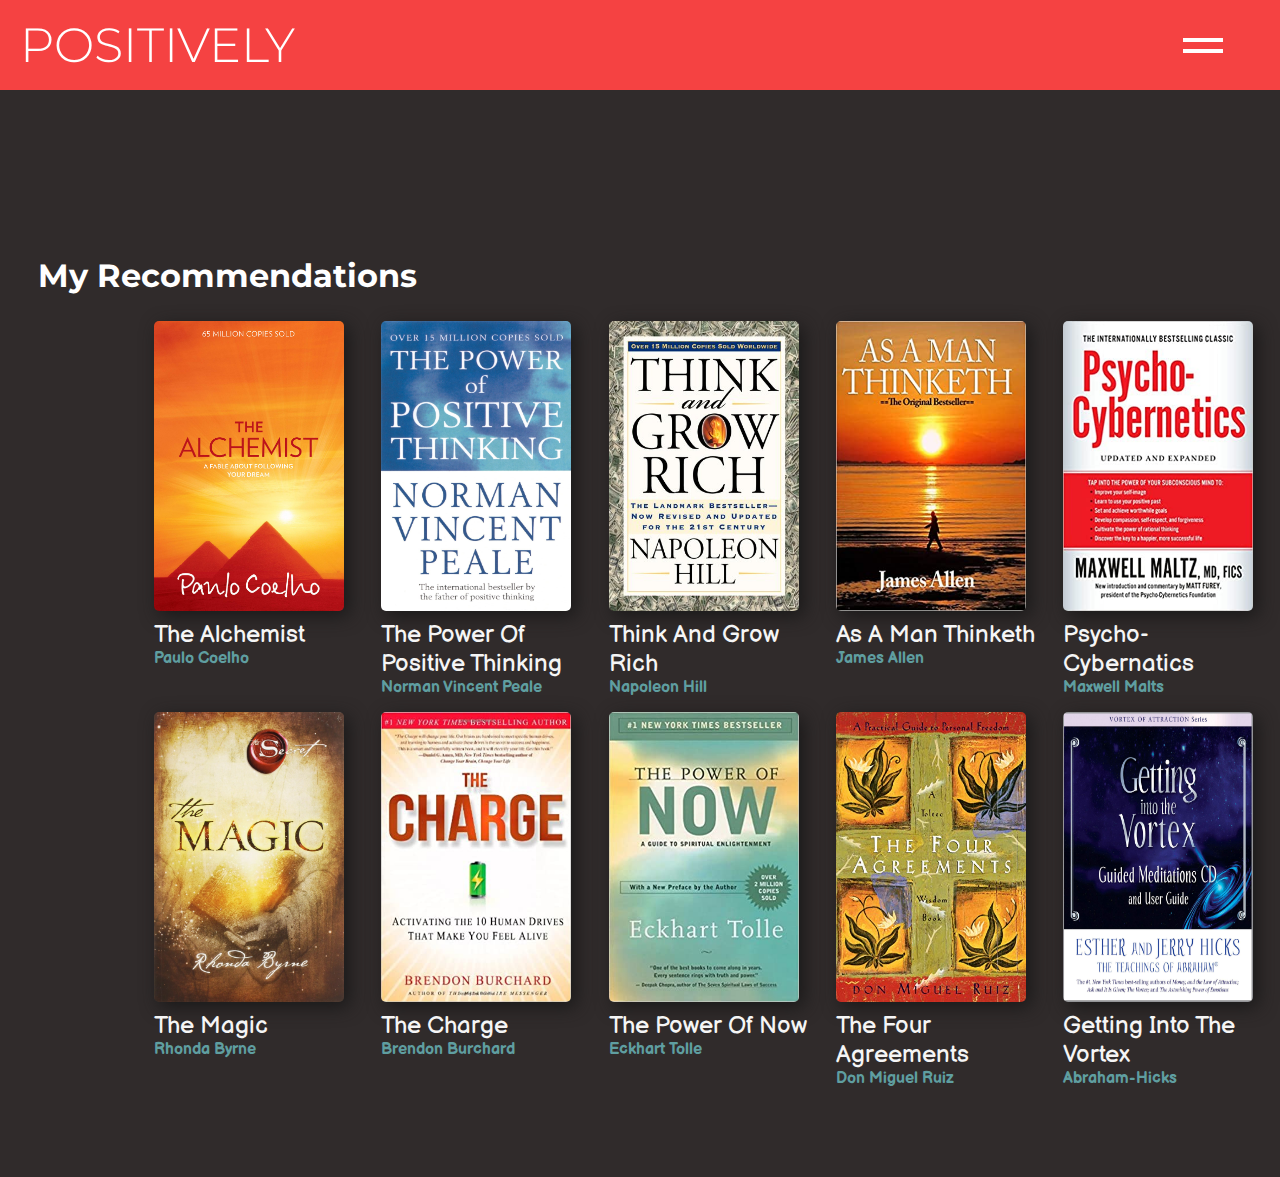
<file: HappyNews Source/books.html>
<!DOCTYPE html>
<html lang="en">
<head>
    <meta charset="UTF-8">
    <meta name="viewport" content="width=device-width, initial-scale=1.0">
    <link rel="stylesheet" href="style.css">
    <link rel="stylesheet" href="style-books.css">
    <link href="https://fonts.googleapis.com/css2?family=Montserrat:wght@300;400;500;700&display=swap" rel="stylesheet">
    <link href="https://fonts.googleapis.com/css2?family=Indie+Flower&display=swap" rel="stylesheet">
    <script src="https://ajax.googleapis.com/ajax/libs/jquery/3.5.1/jquery.min.js"></script>
    <script src="script.js"></script>
    <link href="https://fonts.googleapis.com/css2?family=Balsamiq+Sans&display=swap" rel="stylesheet">
    <title>POSITIVELY</title>
</head>
<body>
    <div class="navbar">
        <div class="logo">
            <p><a href="index.html">POSITIVELY</a></p>
        </div>
        <div class="hamburger">
            <div class="line-1"></div>
            <div class="line-2"></div>
        </div>
        <div class="hamburger-menu">
            <ul class="nav-links">
                <li><a href="index.html">Home</a></li>
                <li><a href="news.html">News</a></li>
                <li><a href="movies.html">Movies</a></li>
                <li><a href="contact.html">Contact ME</a></li>
            </ul>
        </div>
    </div>
    <div class="main-section-books">
        <h2>My Recommendations</h2>
        <div class="books-section">
            <ul class="books-list">
                <li><a href="https://www.amazon.in/gp/product/8172234988/ref=as_li_tl?ie=UTF8&camp=3638&creative=24630&creativeASIN=8172234988&linkCode=as2&tag=positively-21&linkId=f62909f4ebc0b1d2df26c237dc2eecbc">
                    <img src="book.jpg" alt="book1"> 
                    <p>The Alchemist</p>
                    <h4>Paulo Coelho</h4></a>
                </li>
                <li><a href="https://www.amazon.in/gp/product/0091906385/ref=as_li_tl?ie=UTF8&camp=3638&creative=24630&creativeASIN=0091906385&linkCode=as2&tag=positively-21&linkId=d36d36b02b47926181735a3623acd1bb">
                    <img src="book2.jpg" alt="book1"> 
                    <p>The Power Of Positive Thinking</p>
                    <h4>Norman Vincent Peale</h4></a>
                </li>
                <li><a href="https://www.amazon.in/gp/product/193787950X/ref=as_li_tl?ie=UTF8&camp=3638&creative=24630&creativeASIN=193787950X&linkCode=as2&tag=positively-21&linkId=2f7e9042f42575da88250b52b6992c0c">
                    <img src="book3.jpg" alt="book1"> 
                    <p>Think And Grow Rich</p>
                    <h4>Napoleon Hill</h4></a>
                </li>
                <li><a href="https://www.amazon.in/gp/product/B07NH9J1PP/ref=as_li_tl?ie=UTF8&camp=3638&creative=24630&creativeASIN=B07NH9J1PP&linkCode=as2&tag=positively-21&linkId=b2a5bb8a251991338961866d29d35fba">
                    <img src="book4.jpg" alt="book1"> 
                    <p>As A Man Thinketh</p>
                <h4>James Allen</h4></a></li>
                <li><a href="https://www.amazon.in/gp/product/0399176136/ref=as_li_tl?ie=UTF8&camp=3638&creative=24630&creativeASIN=0399176136&linkCode=as2&tag=positively-21&linkId=dda6a41cd0aa86103cb25ec50afbc2b3">
                    <img src="book5.jpg" alt="book1"> 
                    <p>Psycho-Cybernatics</p>
                    <h4>Maxwell Malts</h4></a>
                </li>
                <li><a href="https://www.amazon.in/gp/product/1849838399/ref=as_li_tl?ie=UTF8&camp=3638&creative=24630&creativeASIN=1849838399&linkCode=as2&tag=positively-21&linkId=c764d74ac37fae60045330f9b4dbe5b2">
                    <img src="book6.jpg" alt="book1"> 
                    <p>The Magic</p>
                <h4>Rhonda Byrne</h4></a></li>
                <li><a href="https://www.amazon.in/gp/product/1451667531/ref=as_li_tl?ie=UTF8&camp=3638&creative=24630&creativeASIN=1451667531&linkCode=as2&tag=positively-21&linkId=6abcbb9d9c3fdd850f7f2c2544a80ac6">
                    <img src="book7.jpg" alt="book1"> 
                    <p>The Charge</p>
                <h4>Brendon Burchard</h4></a>
                </li>
                <li><a href="https://www.amazon.in/gp/product/1514293269/ref=as_li_tl?ie=UTF8&camp=3638&creative=24630&creativeASIN=1514293269&linkCode=as2&tag=positively-21&linkId=e1f69df09bce3ad6fbd2c5ef2ed55165">
                    <img src="book8.jpg" alt="book1"> 
                    <p>The Power Of Now</p>
                    <h4>Eckhart Tolle</h4></a>
                </li>
                <li><a href="https://www.amazon.in/gp/product/1878424319/ref=as_li_tl?ie=UTF8&camp=3638&creative=24630&creativeASIN=1878424319&linkCode=as2&tag=positively-21&linkId=cbad361ce457c65ff6525fbdef5162fa">
                    <img src="book9.jpg" alt="book1"> 
                    <p>The Four Agreements</p>
                    <h4>Don Miguel Ruiz</h4></a>
                </li>
                <li><a href="https://www.amazon.in/gp/product/1401931693/ref=as_li_tl?ie=UTF8&camp=3638&creative=24630&creativeASIN=1401931693&linkCode=as2&tag=positively-21&linkId=0bc0a6c3bdefe968d1c4741eef7fb7a6">
                    <img src="book10.jpg" alt="book1"> 
                    <p>Getting Into The Vortex</p>
                    <h4>Abraham-Hicks</h4></a>
                </li>
            </ul>
        </div>
    </div>
</body>
</html>
</file>
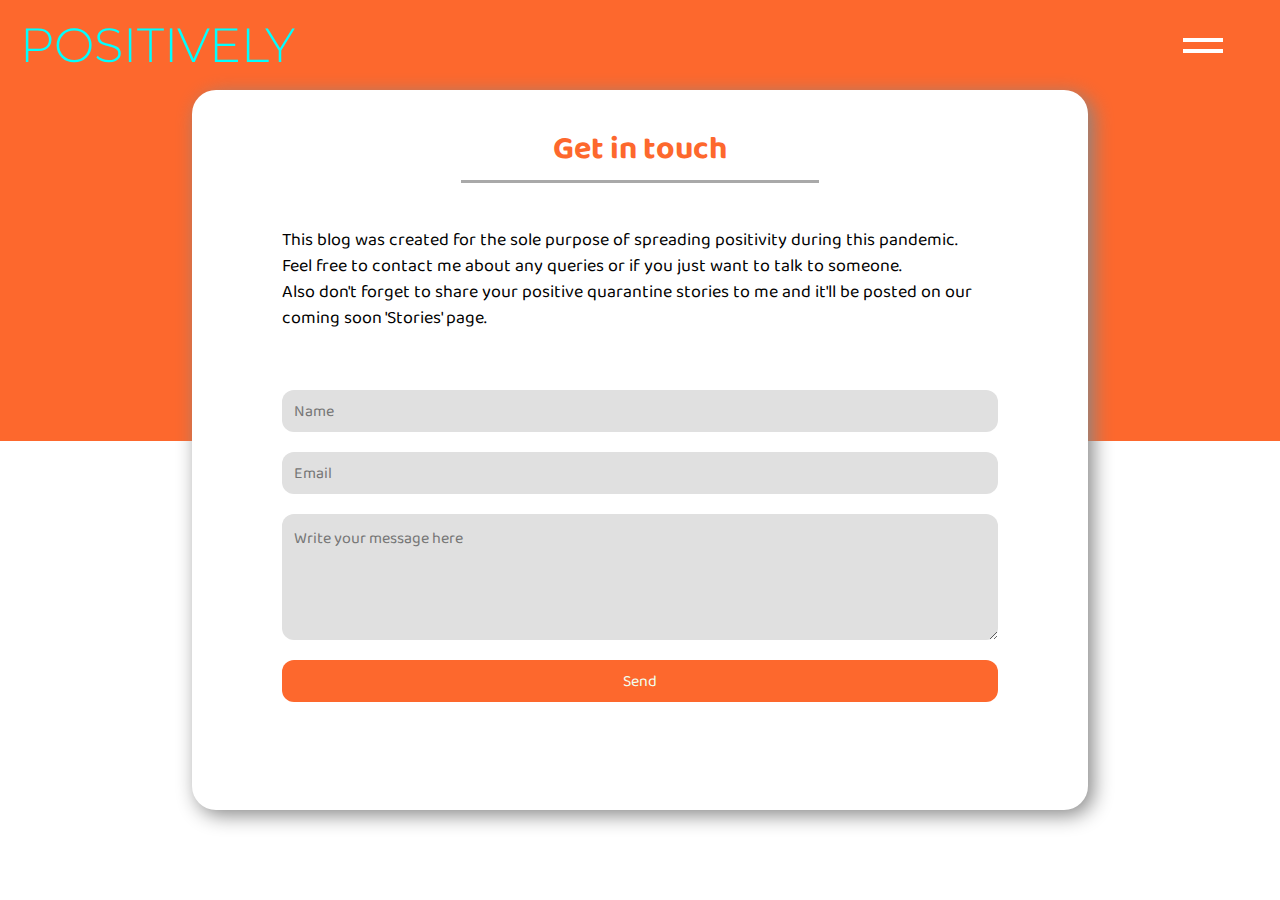
<file: HappyNews Source/contact.html>
<!DOCTYPE html>
<html lang="en">
<head>
    <meta charset="UTF-8">
    <meta name="viewport" content="width=device-width, initial-scale=1.0">
    <link rel="stylesheet" href="style.css">
    <link rel="stylesheet" href="stylecontact.css">
    <link href="https://fonts.googleapis.com/css2?family=Montserrat:wght@300;400;500;700&display=swap" rel="stylesheet">
    <link href="https://fonts.googleapis.com/css2?family=Indie+Flower&display=swap" rel="stylesheet">
    <link href="https://fonts.googleapis.com/css2?family=Baloo+Chettan+2&display=swap" rel="stylesheet">
    <script src="https://ajax.googleapis.com/ajax/libs/jquery/3.5.1/jquery.min.js"></script>
    <script src="scriptcontact.js"></script>
    <title>POSITIVELY</title>
</head>
<body>
    <div class="navbar">
        <div class="logo">
            <p><a href="index.html">POSITIVELY</a></p>
        </div>
        <div class="hamburger">
            <div class="line-1"></div>
            <div class="line-2"></div>
        </div>
        <div class="hamburger-menu">
            <ul class="nav-links">
                <li><a href="index.html">Home</a></li>
                <li><a href="news.html">News</a></li>
                <li><a href="books.html">Books</a></li>
                <li><a href="movies.html">Movies</a></li>
                
            </ul>
        </div>
    </div>
    <div class="div1">
        <div class="contact-div">
            <h2>Get in touch</h2>
            <div class="content">
                <p>This blog was created for the sole purpose of spreading positivity during this pandemic.<br>
                    Feel free to contact me about any queries or if you just want to talk to someone. <br>
                Also don't forget to share your positive quarantine stories to me and it'll be posted on our coming soon 'Stories' page.</p>
            </div>
            <div class="text-fields">
                <input type="text" id="fname" name="fname" placeholder="Name" class="name">
                <input type="email" id="Email" name="Email" placeholder="Email" class="email">
                <textarea name="message" id="message" cols="30" rows="10" placeholder="Write your message here" class="message"></textarea>
                <a href="#" class="linkdie"><input type="submit" value="Send" class="send" id="send"></a>           

            </div>
        </div>
    </div>
</body>
</html>
</file>
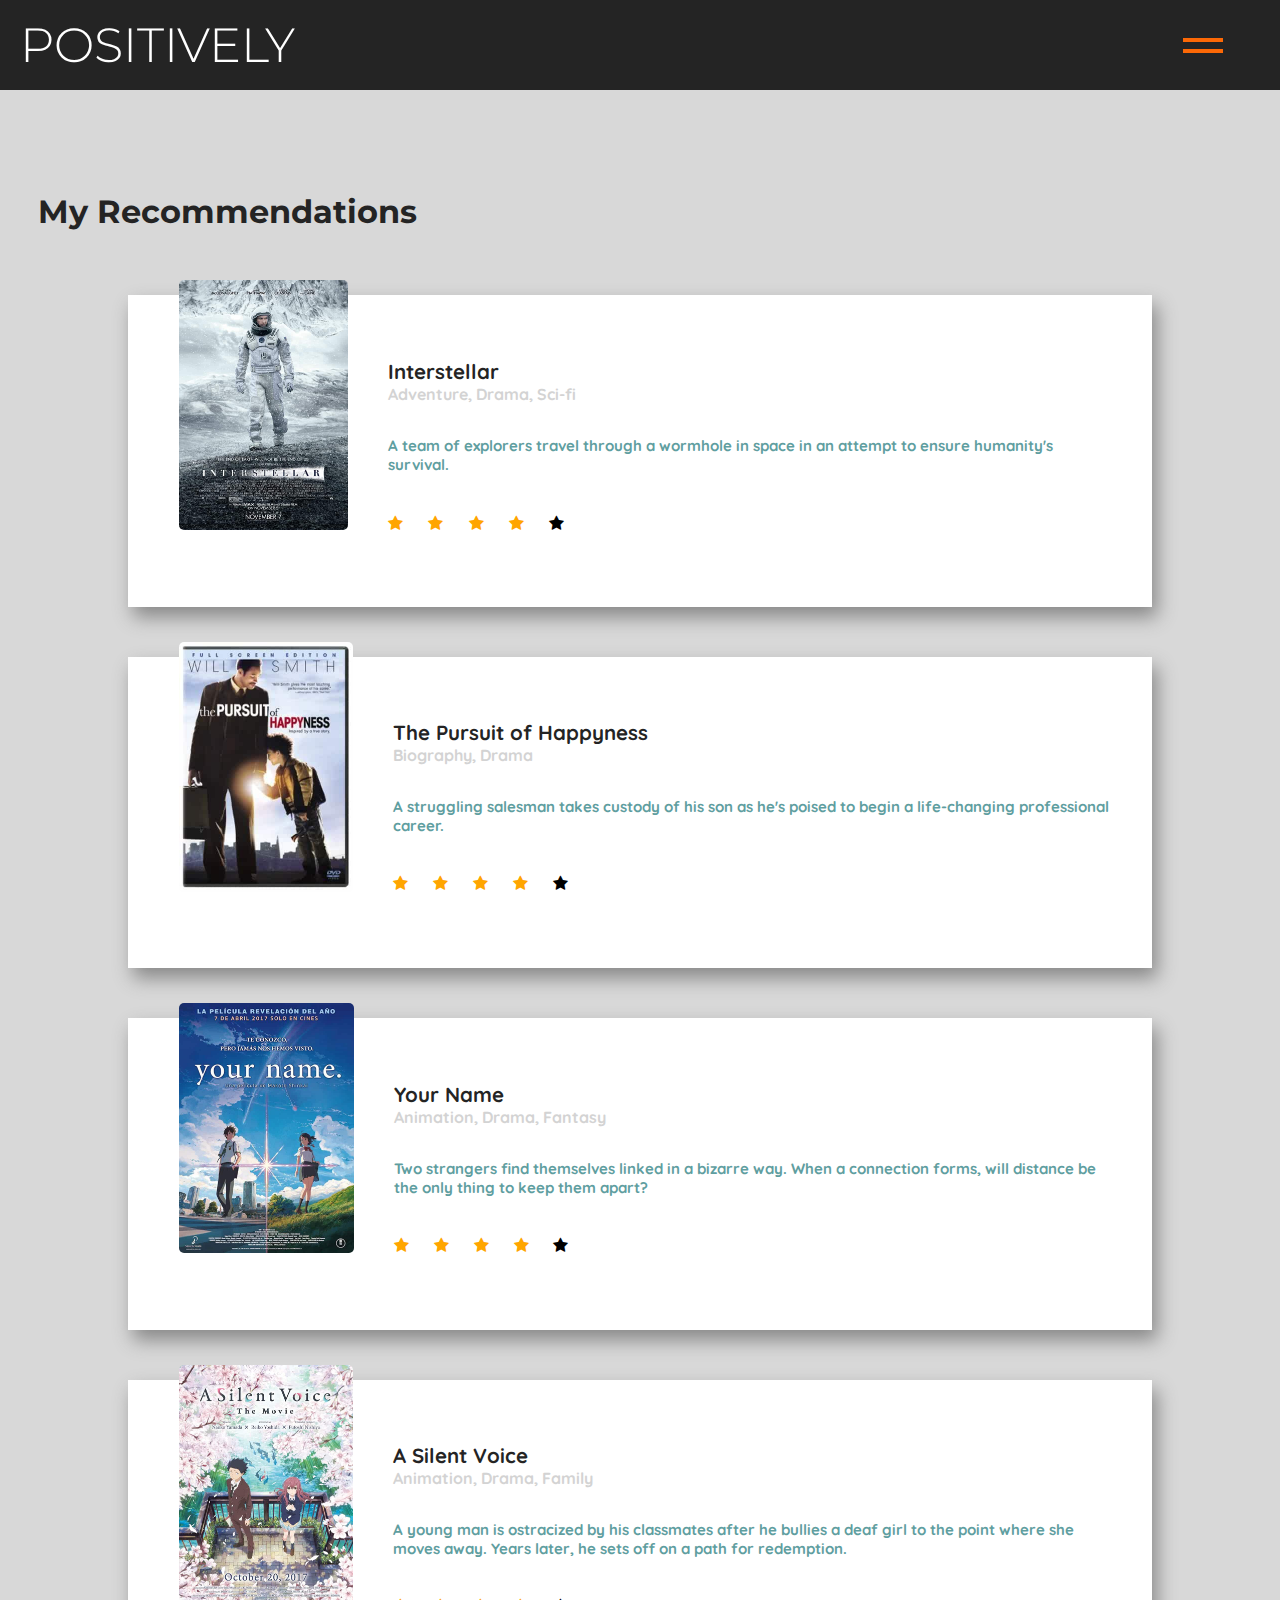
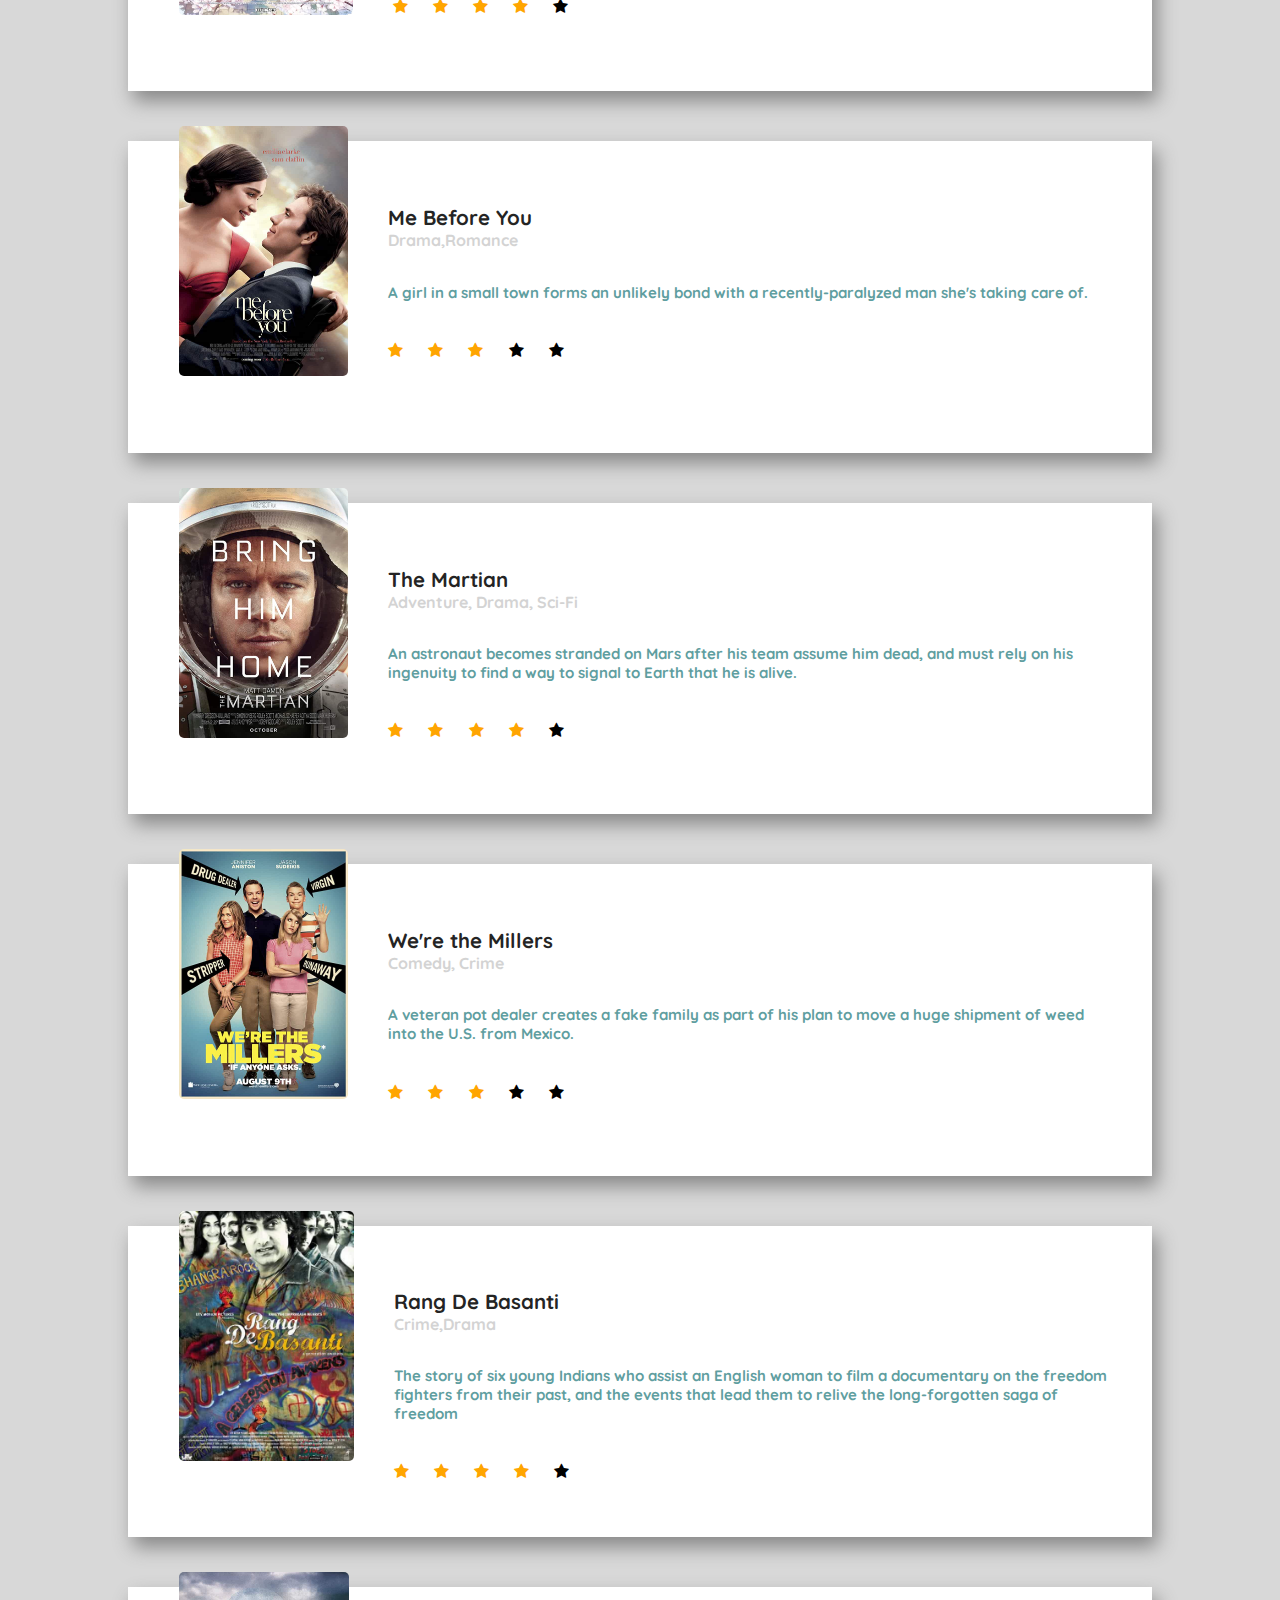
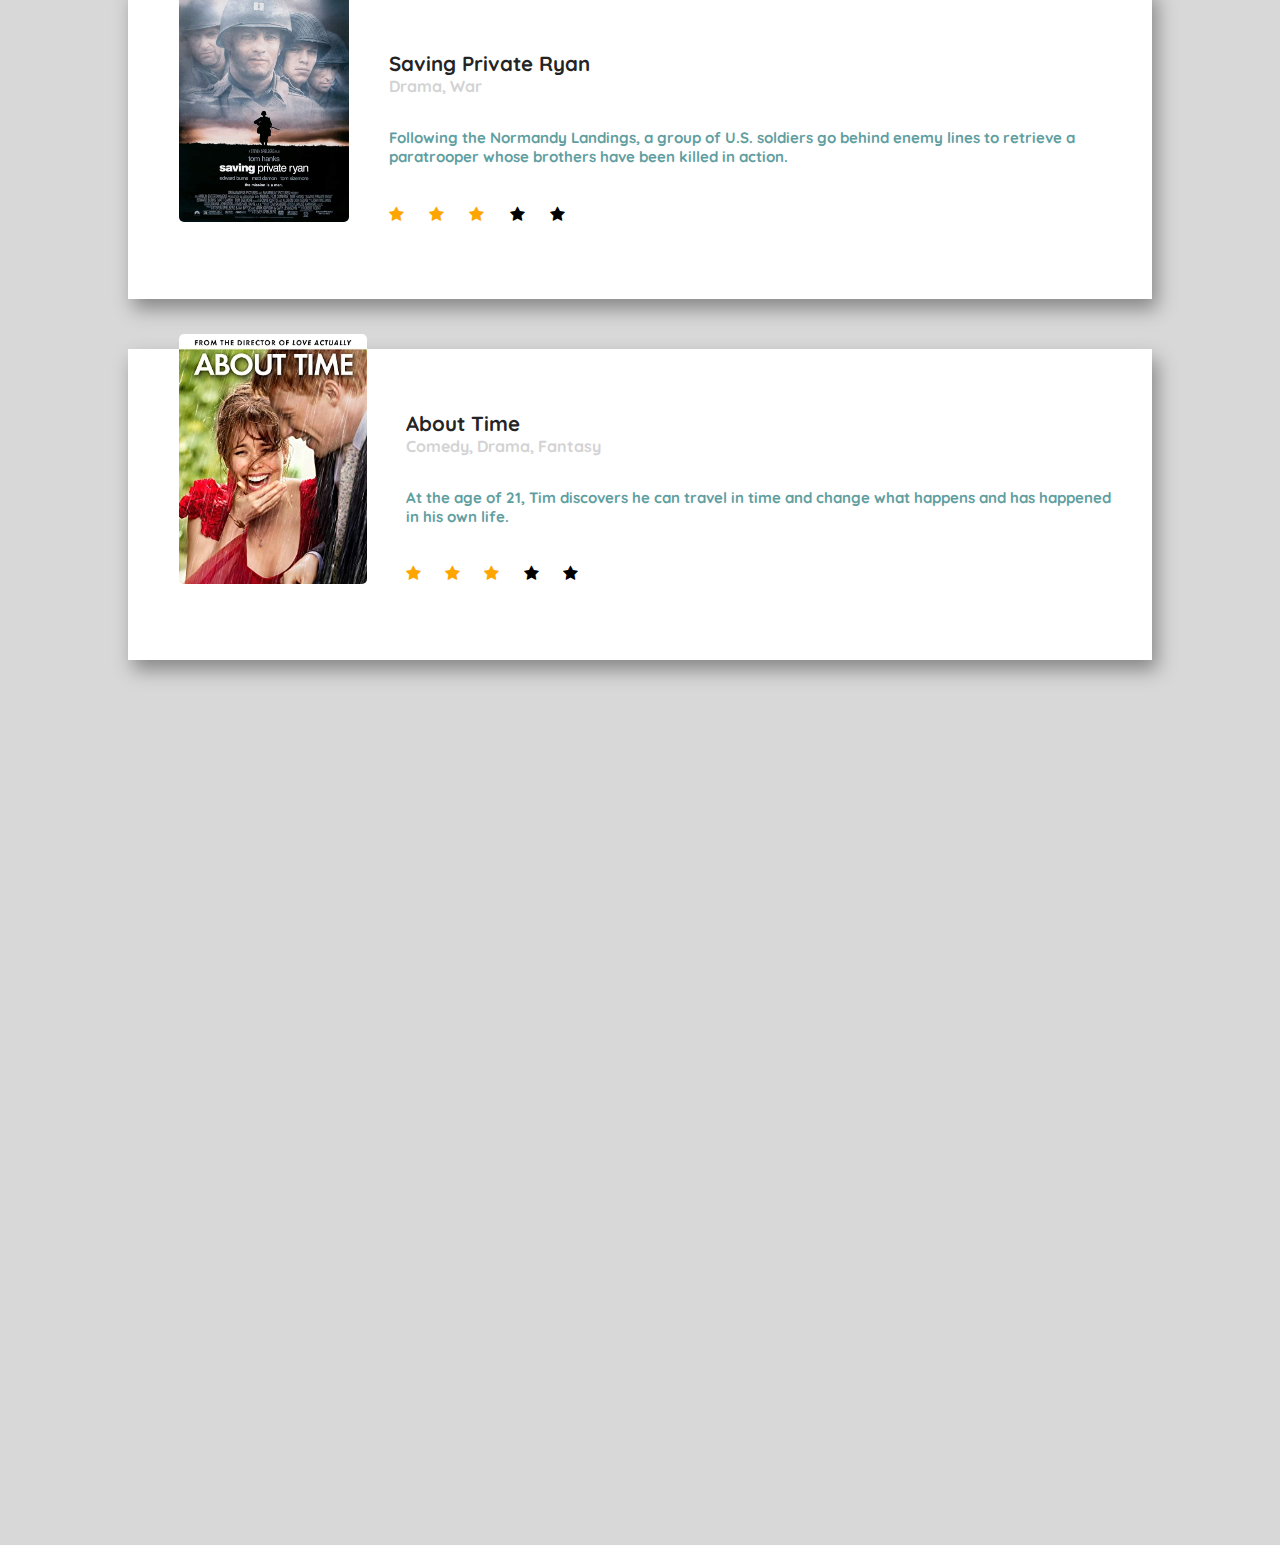
<file: HappyNews Source/movies.html>
<!DOCTYPE html>
<html lang="en">
<head>
    <meta charset="UTF-8">
    <meta name="viewport" content="width=device-width, initial-scale=1.0">
    <link rel="stylesheet" href="style.css">
    <link rel="stylesheet" href="stylemovies.css">
    
    <link href="https://fonts.googleapis.com/css2?family=Montserrat:wght@300;400;500;700&display=swap" rel="stylesheet">
    <link href="https://fonts.googleapis.com/css2?family=Indie+Flower&display=swap" rel="stylesheet">
    <script src="https://ajax.googleapis.com/ajax/libs/jquery/3.5.1/jquery.min.js"></script>
    <link href="https://fonts.googleapis.com/css2?family=Quicksand&display=swap" rel="stylesheet">
    <link rel="stylesheet" href="https://cdnjs.cloudflare.com/ajax/libs/font-awesome/4.7.0/css/font-awesome.min.css">
    <script src="scriptmovies.js"></script>

    <title>POSITIVELY</title>
</head>
<body>
    <div class="navbar">
        <div class="logo">
            <p><a href="index.html">POSITIVELY</a></p>
        </div>
        <div class="hamburger">
            <div class="line-1"></div>
            <div class="line-2"></div>
        </div>
        <div class="hamburger-menu">
            <ul class="nav-links">
                <li><a href="index.html">Home</a></li>
                <li><a href="news.html">News</a></li>
                <li><a href="books.html">Books</a></li>
                <li><a href="contact.html">Contact ME</a></li>
            </ul>
        </div>
    </div>
    <div class="main-section-movies">
        <h1>My Recommendations</h1>
        <div class="movies-section">
            <ul class="movies-list">
                <li>
                    <img src="movies1.jpg" alt="book1"> 
                    <span><a href="https://www.amazon.in/gp/product/B07MHYDMGN/ref=as_li_tl?ie=UTF8&camp=3638&creative=24630&creativeASIN=B07MHYDMGN&linkCode=as2&tag=positively-21&linkId=3ac614d8d9c2cb4e2cc36a1f691a0417">
                        <h1>Interstellar</h1>
                            <h4>Adventure, Drama, Sci-fi</h4>
                        <h3>A team of explorers travel through a wormhole in space in an attempt to ensure humanity's survival.</h3>
                        <div class="stars">
                        <span class="fa fa-star checked"></span>
                        <span class="fa fa-star checked"></span>
                        <span class="fa fa-star checked"></span>
                        <span class="fa fa-star checked"></span>
                        <span class="fa fa-star"></span></div></a>
                    </span>
                </li>
                <li><img src="movies2.jpg" alt="book1"> 
                    <span><a href="https://www.amazon.in/gp/product/B07QK27XN8/ref=as_li_tl?ie=UTF8&camp=3638&creative=24630&creativeASIN=B07QK27XN8&linkCode=as2&tag=positively-21&linkId=9b5ed1aae20edc93ca15da989fc08476">
                        <h1 class="movie2">The Pursuit of Happyness</h1>
                            <h4>Biography, Drama</h4>
                        <h3>A struggling salesman takes custody of his son as he's poised to begin a life-changing professional career.</h3>
                        <div class="stars">
                        <span class="fa fa-star checked"></span>
                        <span class="fa fa-star checked"></span>
                        <span class="fa fa-star checked"></span>
                        <span class="fa fa-star checked"></span>
                        <span class="fa fa-star"></span></div></a>
                    </span>
                </li>
                <li><img src="movies3.jpg" alt="book1"> 
                    <span><a href="https://www.amazon.com/Your-Name-Makoto-Shinkai/dp/B078SNJK8G/ref=sr_1_1?dchild=1&keywords=your+name&qid=1590509408&s=instant-video&sr=1-1">
                        <h1>Your Name</h1>
                            <h4>Animation, Drama, Fantasy</h4>
                        <h3>Two strangers find themselves linked in a bizarre way. When a connection forms, will distance be the only thing to keep them apart?</h3>
                        <div class="stars">
                        <span class="fa fa-star checked"></span>
                        <span class="fa fa-star checked"></span>
                        <span class="fa fa-star checked"></span>
                        <span class="fa fa-star checked"></span>
                        <span class="fa fa-star"></span></div></a>
                    </span>
                </li>
                <li><img src="movies4.jpg" alt="book1"> 
                    <span><a href="https://www.amazon.com/Miyu-Irino/dp/B07PLKKVTB/ref=sr_1_1?crid=3AG1J5F5K7AQO&dchild=1&keywords=a+silent+voice&qid=1590509457&s=instant-video&sprefix=a+s%2Cinstant-video%2C334&sr=1-1">
                        <h1>A Silent Voice</h1>
                            <h4>Animation, Drama, Family</h4>
                        <h3>A young man is ostracized by his classmates after he bullies a deaf girl to the point where she moves away. Years later, he sets off on a path for redemption.</h3>
                        <div class="stars">
                        <span class="fa fa-star checked"></span>
                        <span class="fa fa-star checked"></span>
                        <span class="fa fa-star checked"></span>
                        <span class="fa fa-star checked"></span>
                        <span class="fa fa-star"></span></div></a>
                    </span>
                </li>
                <li><img src="movies5.jpg" alt="book1"> 
                    <span><a href="https://play.google.com/store/movies/details/Me_Before_You?id=czTUa51zA7A">
                        <h1>Me Before You</h1>
                            <h4>Drama,Romance</h4>
                        <h3>A girl in a small town forms an unlikely bond with a recently-paralyzed man she's taking care of.</h3>
                        <div class="stars">
                        <span class="fa fa-star checked"></span>
                        <span class="fa fa-star checked"></span>
                        <span class="fa fa-star checked"></span>
                        <span class="fa fa-star "></span>
                        <span class="fa fa-star"></span></div></a>
                    </span>
                </li>
                <li><img src="movies6.jpg" alt="book1"> 
                    <span><a href="https://play.google.com/store/movies/details/The_Martian?id=TeZDLAaDYos">
                        <h1>The Martian</h1>
                            <h4>Adventure, Drama, Sci-Fi</h4>
                        <h3>An astronaut becomes stranded on Mars after his team assume him dead, and must rely on his ingenuity to find a way to signal to Earth that he is alive.</h3>
                        <div class="stars">
                        <span class="fa fa-star checked"></span>
                        <span class="fa fa-star checked"></span>
                        <span class="fa fa-star checked"></span>
                        <span class="fa fa-star checked"></span>
                        <span class="fa fa-star"></span></div></a>
                    </span>
                </li>
                <li>
                    <img src="movies7.jpg" alt="book1"> 
                    <span><a href="https://www.amazon.in/gp/product/B07QHR4597/ref=as_li_tl?ie=UTF8&camp=3638&creative=24630&creativeASIN=B07QHR4597&linkCode=as2&tag=positively-21&linkId=aad76af68a14f9ca16fa4caea3dd9ab7">
                        <h1>We're the Millers</h1>
                            <h4>Comedy, Crime</h4>
                        <h3>A veteran pot dealer creates a fake family as part of his plan to move a huge shipment of weed into the U.S. from Mexico.</h3>
                        <div class="stars">
                        <span class="fa fa-star checked"></span>
                        <span class="fa fa-star checked"></span>
                        <span class="fa fa-star checked"></span>
                        <span class="fa fa-star "></span>
                        <span class="fa fa-star"></span></div></a>
                    </span>
                </li>
                <li><img src="movies8.jpg" alt="book1"> 
                    <span><a href="https://www.amazon.in/gp/product/B00D1OLQ14/ref=as_li_tl?ie=UTF8&camp=3638&creative=24630&creativeASIN=B00D1OLQ14&linkCode=as2&tag=positively-21&linkId=6a4b422b75c07ce3f19b8809c78ef68c">
                        <h1>Rang De Basanti</h1>
                            <h4>Crime,Drama</h4>
                        <h3>The story of six young Indians who assist an English woman to film a documentary on the freedom fighters from their past, and the events that lead them to relive the long-forgotten saga of freedom</h3>
                        <div class="stars">
                        <span class="fa fa-star checked"></span>
                        <span class="fa fa-star checked"></span>
                        <span class="fa fa-star checked"></span>
                        <span class="fa fa-star checked"></span>
                        <span class="fa fa-star"></span></div></a>
                    </span>
                </li>
                <li><img src="movies9.jpg" alt="book1"> 
                    <span><a href="https://www.amazon.in/gp/product/B07QDVBRNX/ref=as_li_tl?ie=UTF8&camp=3638&creative=24630&creativeASIN=B07QDVBRNX&linkCode=as2&tag=positively-21&linkId=83efe1f8b965121360e6cfe6b9ba45cb">
                        <h1>Saving Private Ryan</h1>
                            <h4>Drama, War</h4>
                        <h3>Following the Normandy Landings, a group of U.S. soldiers go behind enemy lines to retrieve a paratrooper whose brothers have been killed in action.</h3>
                        <div class="stars">
                        <span class="fa fa-star checked"></span>
                        <span class="fa fa-star checked"></span>
                        <span class="fa fa-star checked"></span>
                        <span class="fa fa-star"></span>
                        <span class="fa fa-star"></span></div></a>
                    </span>
                </li>
                <li><img src="movies10.jpg" alt="book1"> 
                    <span><a href="https://play.google.com/store/movies/details/About_Time?id=vDTJF0LplVI">
                        <h1>About Time</h1>
                            <h4>Comedy, Drama, Fantasy</h4>
                        <h3>At the age of 21, Tim discovers he can travel in time and change what happens and has happened in his own life.</h3>
                        <div class="stars">
                        <span class="fa fa-star checked"></span>
                        <span class="fa fa-star checked"></span>
                        <span class="fa fa-star checked"></span>
                        <span class="fa fa-star"></span>
                        <span class="fa fa-star"></span></div>
                    </span></a>
                </li>
            </ul>
        </div>
    </div>
</body>
</html>
</file>
<file: HappyNews Source/style.css>
*{
    margin: 0px;
    padding: 0%;
    box-sizing: border-box;
}

.navbar{
    position: fixed;
    width: 100%;
    height: 10%;
    margin: auto;
    display: flex;
    justify-content: space-between;
    align-items: center;
}

.logo{
    float: left;
    font-family: 'Montserrat', sans-serif;
    font-size: 3rem;
    font-weight: 300;
    text-align: center;
    justify-content: center;
    align-items: center;
    padding: 20px;
    color: white;
}
.logo a{
  color: white;
  text-decoration: none;
}
.hamburger div{
    width: 40px;
    height: 4px;
    background-color: rgb(252, 104, 6);
    margin: 7px;
    transition: transform 0.5s ease-in-out;
}
.hamburger{
  cursor: pointer;
  right: 2%;
  padding: 50px;
  
}
.toggle .line-1{
  transition: transform 0.5s ease-in-out;
  transform: rotate(-45deg) translate(-5px, 10px);
}

.toggle .line-2{
  transition: transform 0.5s ease-in-out;
  transform: rotate(45deg) translate(4px, -4px);
}
.hamburger-menu{
  text-align: center;
  top: 0.5%;
  height: 100vh;
  right: 0px;
  width: 15%;
  position: absolute;
  display: flex;
  flex-direction: column;
  background-color: seashell;
  overflow: visible;
  z-index: -1;
  transform: translateX(100%);
  transition: transform 0.5s ease-in;
}
.hamburger-active{
  transform: translateX(0%);
}
.nav-links{
  display: grid;
  flex-direction: column;
  list-style: none;
  height: 90%;
  width: 80%;
  margin: auto;
}
.nav-links li{
  cursor: pointer;
  font-family: 'Montserrat', sans-serif;
  width: 80%;
  margin: auto;
  font-size: 20px;
  font-weight: normal;
  color: rgb(252, 104, 6);
}
.nav-links a{
  text-decoration: none;
  color: rgb(252, 104, 6);
} 
.nav-links li:hover{
  text-decoration: underline;
}
#div1{
  height: 100vh;
  background-position: center center;
  background-size: cover;
  background-repeat: no-repeat;
  backface-visibility: hidden;
  animation: slidebg 12s linear infinite 0s;
  animation-direction: alternate;
  animation-timing-function: ease-in-out;
  background-image: url("boy-wearing-red-t-shirt-and-blue-pants-2946421.jpg");
}

.main-section{
    display: grid;
    padding-top: 40vh;
    align-items: center;
    justify-content: center;
}
.main-section h1 {
    justify-content: center;
    align-items: center;
    text-align: center;
    font-family: 'Montserrat', sans-serif;
    font-size: 4rem;
    color: white;
    padding: 10px;
    background-color: rgba(169, 169, 169, 0.8);
}

.main-section h4{
    font-family: 'Montserrat', sans-serif;
    color: white;
    font-weight: 200;
    font-size: 2rem;
    padding: 20px;
}

@keyframes slidebg{
  0%{background-image: url("man-carrying-woman-standing-on-the-ground-and-surrounded-by-853406.jpg");}
  25%{background-image: url("man-playing-guitar-977971.jpg");}
  50%{background-image: url("happy-little-child-smiling-while-peeking-from-tent-3932961.jpg");}
  75%{background-image: url("woman-holding-a-smiley-balloon-1236678.jpg");}
  100%{background-image: url("joe-caione-qO-PIF84Vxg-unsplash.jpg");}
}

.arrow{
    position: absolute;
    top: 70%;
    left: 50%;
    transform: translate(-50%,-50%);
}
.arrow span{
    display: block;
    width: 30px;
    height: 30px;
    border-bottom: 5px solid white;
    border-right: 5px solid white;
    transform: rotate(45deg);
    margin: -10px;
    animation: animate 2s infinite;
}
.arrow span:nth-child(2){
    animation-delay: -0.2s;
}
.arrow span:nth-child(3){
    animation-delay: -0.4s;
}
.arrow:hover{
  cursor: pointer;
}
@keyframes animate {
    0%{
        opacity: 0;
        transform: rotate(45deg) translate(-20px,-20px);
    }
    50%{
        opacity: 1;
    }
    100%{
        opacity: 0;
        transform: rotate(45deg) translate(20px,20px);
    }
}

#second{
  width: 100%;
  height: 100vh;
  background-position: center center;
  background-size: cover;
  background-repeat: no-repeat;
  backface-visibility: hidden;
  background-image: url("boy-wearing-red-t-shirt-and-blue-pants-2946421.jpg");
  display: flex;
  justify-content: center;
}

.container{
  justify-content: center;
  margin: auto;
  top: 40%;
  width: 80%;
  height: 80%;
  background-color: white;
  display: grid;
  grid-template-columns: 50% 50%;
}

.charts{
  display: grid;
  justify-content: space-around;
  text-align: center;
  align-items: center;
  float: left;
  opacity: 1;
  grid-template-columns: 90%;
}

.news{
  float: right;
  background-color: greenyellow;
}

.mychart{
  align-items: center;
  justify-content: center;
  opacity: 1;
  padding-top: 5px;
  width: 100%;

}
.count {
  display: block;
  font-size: 24px;
  padding: 60px;
  font-weight: 600;
  width: 120px;
}
.chart-container{
  width: 90%; height: 90%;
}
.charts p {
  font-family: 'Montserrat', sans-serif;
  font-weight: bold;
  font-size: 2rem;
  padding-bottom: 50px;
}
 .charts h3{
  font-family: 'Montserrat', sans-serif;
  font-weight: bold;
  font-size: 1.5rem;
  padding-bottom: 3px;
}

.news{
  font-family: 'Indie Flower', cursive;
  display: block;
  justify-content: center;
  margin-right: 50px;
}

.news h1{
  display: flex;
  justify-content: center;
  align-items: center;
  width: 80%;
  margin: auto;
  font-size: 5rem;
}

.news p{
  display: flex;
  width: 90%;
  margin: auto;
  font-size: 2rem;
}
.third{display: none;}
@media screen and (max-width:1650px){
  .charts{
    grid-template-rows: 20% 50% 20%;
  }
  .container{

    justify-content: center;
    grid-template-columns: 100%;
    margin: auto;
    width: 80%;
    top: 40%;
    height: 80%;
    background-color: white;
    display: grid;
    gap: 30px;
  }
  .news{
    padding-bottom: 10%;
    margin: 0px;
  }
  .third{
    display: grid;
    justify-content: center;
    height: 100vh;
    background-image: url(sakura-tree-2033997.jpg);
  }
  .news{
    display: none;
  }
  .third .news2{
    font-family: 'Indie Flower', cursive;
    display: grid;
    justify-content: center;
    width: 80%;
    margin: auto;
    height: 100%;
    display: grid;
  }
  .third .news2 h1{
    display: flex;
    justify-content: center;
    font-size: 5rem;
    align-items: center;
  }
  .third .news2 p{
      display: flex;
      font-size: 1.7rem;
    }
    .main-section h4{
      font-size: 1.5rem;
    }

    .third .news2{
      width: 80%;
      height: 80%;
      margin: auto;
      background-color: greenyellow;
      border: none;
      
    }
  .chart-container{
    height: 80%;
  }
  .news p{
    display: flex;
    width: 50%;
    margin: auto;
    font-size: 2rem;
  }
  .mychart{
    width: 80%;
    height: 80%;
  }
}

@media screen and (max-width:900px){
  .news{
    display: none;
  }
  .third .news2{
    font-family: 'Indie Flower', cursive;
    display: grid;
    justify-content: center;
    width: 80%;
    margin: auto;
    display: grid;
  }
  .third .news2 h1{
    display: flex;
    justify-content: center;
    font-size: 5rem;
    align-items: center;
  }
  .third .news2 p{
      display: flex;
      font-size: 1.7rem;
    }
    .main-section h4{
      font-size: 1.5rem;
    }
}


@media screen and (max-width:720px), screen and (max-height:520px){
  .logo{
    font-size: 20px;
  }
  .hamburger{
    padding: 0px;
    transition: transform 0.5s ease-in-out;
  }
  .hamburger-menu{
    width: 45%;
  }
  .hamburger div{
    width: 30px;
    height: 2px;
  }
  .main-section h1{
    font-size: 2rem;
  }
  .main-section h4{
    font-size: 1rem;
  }

  .charts h3{
    font-size: medium;
  }
  .chart-container{
    height: 200px;
  }
  .charts p{
    padding: 0%;
    font-size: 1rem;
  }
  .third .news2{
    grid-template-rows: 10% 90%;
  }
  .third .news2{
    width: 80%;
    height: 80%;
    margin: auto;
    background-color: greenyellow;
    border: none;
    
  }
  .third .news2 h1{
    font-size: 6.5vw;
  }
  .third .news2 p{
    align-items: center;
    justify-content: center;
    width: 90%;
    margin: auto;
    margin-top: 10%;
    font-size: 4.0vw;
  }
  .toggle .line-1{
    transition: transform 0.5s ease-in-out;
    transform: rotate(-45deg) translate(-3px, 10px);
  }
  
  .toggle .line-2{
    transition: transform 0.5s ease-in-out;
    transform: rotate(45deg) translate(4px, -4px);
  }
  .nav-links a{
    font-size: 1rem;
  }
  .arrow span{
    width: 15px;
    height: 15px;
  }
}
/*
@media screen and (max-width:700px){
  .third .news2{
    display: grid;
    float: right;
    width: 80%;
    height: 80vh;
    margin: auto;
    background-color: rgba(153, 205, 50, 0);
  }
  .news h1{
    display: flex;
    justify-content: center;
    align-items: center;
    width: 80%;
    margin: auto;
    font-size: 3rem;
  }
  
  .news p{
    display: flex;
    width: 80%;
    margin: auto;
    font-size:25px;
    line-height: normal;
  }
}

/*
</file>
<file: HappyNews Source/style-books.css>
.navbar{
    background-color: rgb(245, 66, 66);
    opacity: 1;
    z-index: 2;
}
.hamburger div{
    background-color: white;
}
.hamburger-menu{
    opacity: 1;
    background-color: rgb(245, 66, 66);
}
.nav-links a{
    text-decoration: none;
    color: white;
} 
.main-section-books{
    height: 100%;
    width: 100%;
    background-color: rgb(48, 43, 43);

}

.main-section-books h2{
    z-index: 1;
    padding-top: 7%;
    padding-left: 3%;
    padding-bottom: 2%;
    font-family: 'Montserrat', sans-serif;
    color: white;
    font-size: 2rem;
}

.books-section{
    padding-left: 7%;
    justify-content: center;
    width: 90%;
    height: 70%;
    display: grid;
    padding-bottom: 7%;
    margin: auto;
}

.books-list{
    background-color: rgb(48, 43, 43);
    text-decoration: none;
    list-style: none;
    display: grid;
    grid-template-columns: 20% 20% 20% 20% 20%;
    gap: 30px;
    
}
.books-list li {
    display: block;
}
.books-list a{
    text-decoration: none;
}
.books-list li:hover{
    cursor: pointer;
    transform: scale(1.1,1.1);
}

.books-list li img{
    height: 290px;
    width: 190px;
    box-shadow: 5px 5px 18px rgb(26, 25, 25);
    border-radius: 5px;
}



.books-list li p{
    padding-top: 5px;
    width: 100%;
    color: whitesmoke;
    font-size: 1.5rem;
    font-family: 'Balsamiq Sans', cursive;
}

.books-list li h4{
    font-family: 'Balsamiq Sans', cursive;
    color: cadetblue;
}

@media screen and (max-width:1650px){
    .main-section-books h2{
        padding-top: 20%;
    }
    .books-list{
        gap: 15px;
    }
}
@media screen and (max-width:1200px){
    .main-section-books h2{
        padding-top: 15%;
    }
    .books-list{
        grid-template-columns: 20% 20% 20%;
        gap: 100px;
    }
}
@media screen and (max-width:800px){
    .main-section-books h2{
        padding-top: 30%;
        padding-bottom: 5%;
    }
    .books-list{
        grid-template-columns: 30% 30% ;
        gap: 100px;
    }
}
@media screen and (max-width:720px){
    .main-section-books h2{
        font-size: large;
    }
    .books-list{
        gap: 70px;
    }
    .books-list li a img{
        height: 150px;
        width: 90px;
    }
    .books-list li p {
        font-size: medium;
    }
    .books-list li h4{
        font-size: small;
    }
}
</file>
<file: HappyNews Source/stylecontact.css>
.navbar{
    z-index: 1;
}
.logo a{
    color: rgb(0, 255, 255);
    z-index: 1;
}
.hamburger div{
    background-color: white;
}
.hamburger-menu{
    background-color: rgb(36, 35, 35);
}
.div1{
    width: 100%;
    height: 100vh;
    background: rgb(34,195,88);
    background: linear-gradient(0deg, rgba(34,195,88,0) 51%, rgba(253,104,45,1) 51%);
    display: flex;
    justify-content: center;
}
.contact-div{
    margin-top: 15%;
    height: 70%;
    width: 70%;
    margin: auto;
    background-color: white;
    border-radius: 24px;
    box-shadow: 5px 5px 20px #868686;
    display: grid;
    grid-template-areas:
    'header header'
    'main right';
    grid-template-columns: 50% 50%;
     grid-gap: 10px;
     font-family: 'Baloo Chettan 2', cursive;
}

.contact-div h2{
    margin: auto;
    padding-top: 1%;
    padding-bottom: 1%;
    width: 20%;
    text-align: center;
    align-items: center;
    grid-area: header;
    font-family: 'Baloo Chettan 2', cursive;
    font-size: 2rem;
    border-bottom: solid;
    border-color: darkgray;
    color: rgba(253,104,45,1);
}

.content{
    grid-area: main;
    height: 90%;   
    font-family: 'Baloo Chettan 2', cursive; 
}
.content p {
    margin: auto;
    padding-top:1%;
    width: 80%;
    font-family: 'Baloo Chettan 2', cursive;
    font-size: 1.5rem;

}
.text-fields{
    grid-area: right;
    display: grid;
    flex-direction: column;
    justify-content: center;
    grid-template-columns: 80%;
    grid-template-rows: 10% 10% 20% 10%;
    gap: 20px;
    font-family: 'Baloo Chettan 2', cursive;
}

.name{
    width: 100%;
    border: none;
    border-radius: 12px;
    background-color: rgb(224, 224, 224);
    padding-left: 12px;
    font-family: 'Baloo Chettan 2', cursive;
    font-size: 1rem;
}
.name:focus{
    border: none;
}
.email{
    width: 100%;
    border: none;
    border-radius: 12px;
    background-color: rgb(224, 224, 224);
    padding-left: 12px;
    font-family: 'Baloo Chettan 2', cursive;
    font-size: 1rem;
}

.message{
    width: 100%;
    border: none;
    border-radius: 12px;
    background-color: rgb(224, 224, 224);
    padding-left: 12px;
    padding-top: 12px;
    font-family: 'Baloo Chettan 2', cursive;
    font-size: 1rem;
}
.text-fields a{
    text-decoration: none;
    text-emphasis: none;
}
.send{
    width: 100%;
    height: 100%;
    border: none;
    border-radius: 12px;
    background-color: rgba(253,104,45,1);
    color: honeydew;
    font-family: 'Baloo Chettan 2', cursive;
    font-size: 1rem;
}
@media screen and (max-width:1300px), screen and (max-height: 760px){
    .text-fields {
        grid-template-rows: 10% 10% 30% 10%;
    }
    .contact-div{
        z-index: 0;
        position: absolute;
        top: 10%;
        height: 80%;
        grid-template-areas:'header'
        'main'
        'right';
        grid-template-columns: 100%;

    }
    .content{
        grid-template-rows:auto ;
    }
    .content p {
        font-size: 1.4vw;
    }
    .contact-div h2{
        width: 40%;
    }
}
@media screen and (max-width:800px){
    .contact-div h2{
        width: 50%;
    }
}
@media screen and (max-width:720px){
    .contact-div h2 {
        width: 50%;
        font-size: 5.5vw;
    }
    .content {
        font-size: 1.5vw;
    }
    .content p {
        font-size: 2.0vw;
    }
    .text-fields {
        grid-template-rows: 10% 10% 30% 10%;
    }
    .name{
        font-size: 12px;
    }
    .email{
        font-size: 12px;
    }
    .message{
        font-size: 12px;
    }
    .send{
        font-size: 12px;
    }
}
@media screen and ( max-height:460px){
    .content p { 
        width: 90%;}
}
</file>
<file: HappyNews Source/stylemovies.css>
.navbar{
    z-index: 1;
    background-color: rgb(36, 36, 36);
    opacity: 1;
}
.hamburger-menu{
    background-color: rgb(36, 36, 36);
    opacity: 1;
}
.nav-links a{
    text-decoration: none;
    color: white;
} 
.main-section-movies{
    width: 100%;
    height: 100%;
    background-color: rgb(216, 216, 216);
}
.main-section-movies h1{
    padding-top: 7%;
    padding-left: 3%;
    padding-bottom: 2%;
    font-family: 'Montserrat', sans-serif;
    color: rgb(36, 36, 36);
    font-size: 2rem;
}

.movies-section{
    
    width: 80%;
    margin: auto;
    height: 70%;
    display: grid;
    justify-content: center;
}

.movies-list{
    text-decoration: none;
    list-style: none;
    display: grid;
    grid-template-columns: 40% 40% ;
    grid-template-rows: 15% 15% 15% 15% 15%;
    gap: 50px;
    justify-content: center;
    
}
.movies-list li {
    background-color: white;
    display: flex;
    box-shadow: 5px 10px 18px #888888;
}

.movies-list li a:hover{
    cursor: pointer;
}


.movies-list li img{
    margin-left: 5%;
    position: relative;
    top: -15px;
    height: 250px;
    margin-bottom: 150px;
    border-radius: 5px;
}

.movies-list li span{
    width: 100%;
    color: #000;
}

.movies-list li span a h1{
    padding-top: 8%;
    padding-bottom: 0%;
    padding-left: 5%;
    width: 100%;
    font-size: 1.6vw;
    font-family: 'Quicksand', sans-serif;
}
.movies-list li span a h1:hover{
    text-decoration: underline;
    text-decoration-color: rgb(122, 122, 122);
}

.movies-list li span a h4{
    font-family: 'Quicksand', sans-serif;
    color: lightgrey;
    padding-left: 5%;
    padding-bottom: 4%;
    padding-right: 5%;
}
.movies-list li span a h3{
    font-family: 'Quicksand', sans-serif;
    padding-left: 5%;
    font-size: 15px;
    color: cadetblue;
    padding-right: 5%;
}
.movies-list li span a {
    text-decoration: none;
}
.stars{
    padding-top: 5%;
    padding-left: 5%;
    display: flex;
    justify-content: space-around;
    width: 30%;
}
.stars .checked {
    color: orange;
  }

  @media screen and (max-width:1370px), screen and (max-height: 760px){
    .movies-list{
    grid-template-columns: 100%;
    grid-template-rows: 7% 7% 7% 7% 7% 7% 7% 7% 7% 7%;
  }
  .main-section-movies h1{
      padding-top: 15%;
      padding-bottom: 5%;
  }
}
@media screen and (max-width:800px){
    .movies-list{
        grid-template-columns: 100%;
        grid-template-rows: 6% 6% 6% 6% 6% 6% 6% 6% 6% 6%;
      }
}
@media screen and (max-width:720px) and (max-height: 760px), screen and (max-width:720px){
    .movies-list{
        grid-template-columns: 100%;
        grid-template-rows: 6% 6% 6% 6% 6% 6% 6% 6% 6% 6%;
      }
    .main-section-movies h1 {
        padding-top: 25%;
        font-size: 7vw;
        padding-bottom: 45px;
    }
    .movies-section{
        width: 90%;
        grid-template-columns: 100%;
    }
    .movies-list li img{
        width: 100px;
        height: 140px;
    }
    .movies-list li a{
        display: grid;
    }
    .movies-list li span a h1 {
        display: grid;
        justify-content: center;
        padding: 0%;
        font-size: 4.5vw;
    }
    .movies-list li span a h4 {
        display: grid;
        justify-content: center;
        font-size: 12px;
    }
    .movies-list li span a h3 {
        display: grid;
        justify-content: center;
        height: 60px;
        font-size: 2.7vw;
    }
    .stars{
        margin: auto;
        float: right;
        width: 60%;
        margin-top: 4%;
        padding-top: 8%;
        justify-content: right;
        
    }
    
}
</file>
